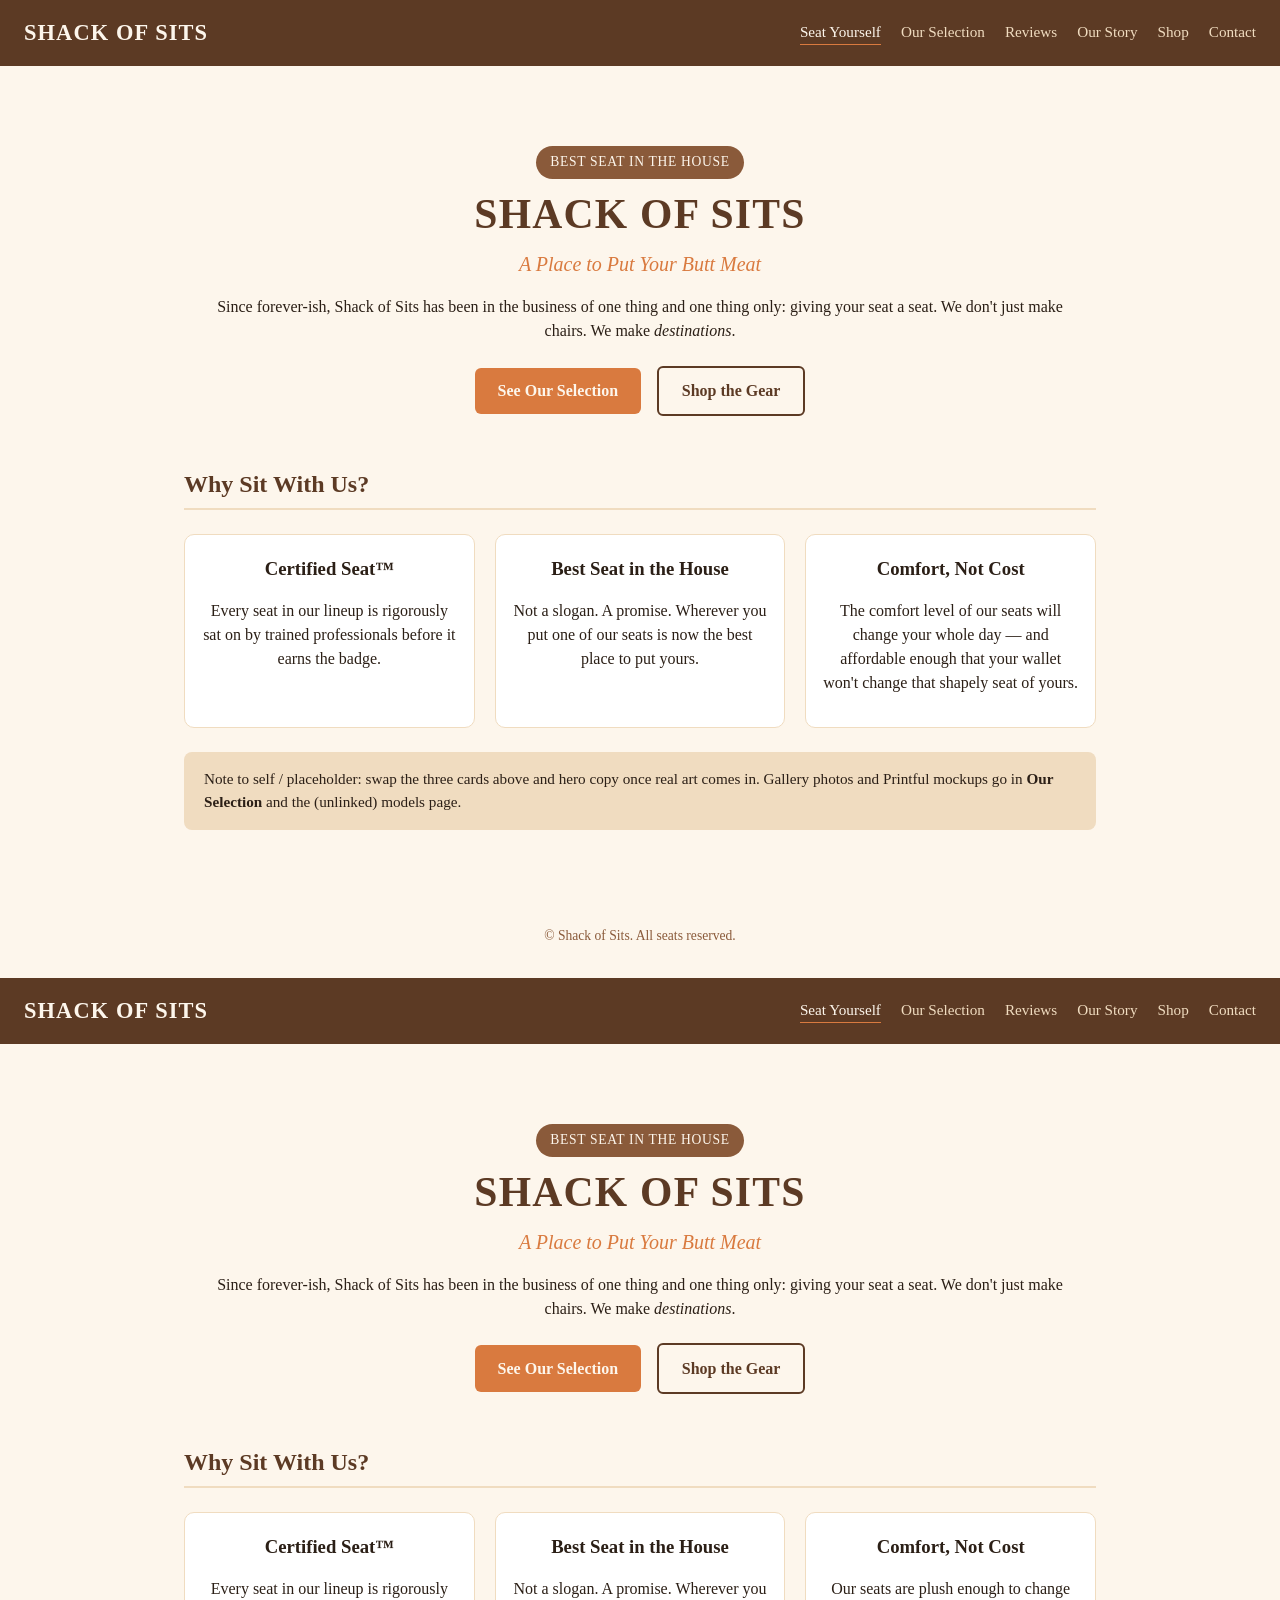
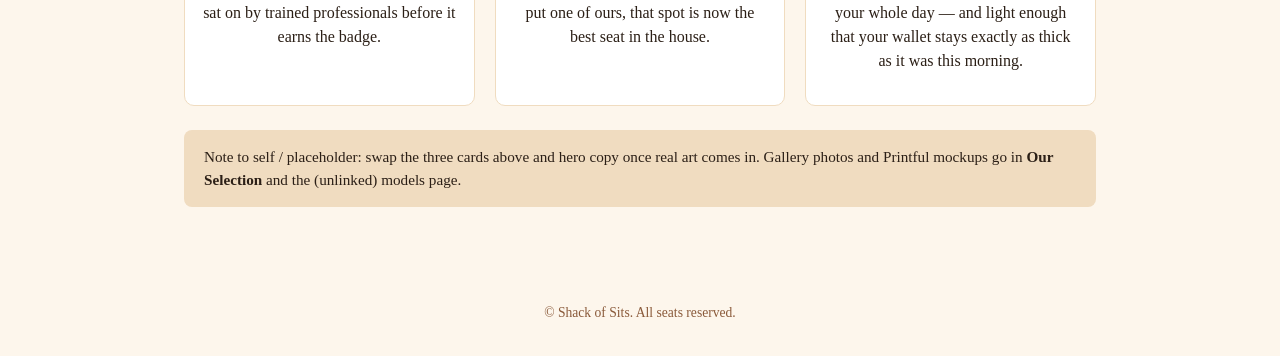
<file: index.html>
<!DOCTYPE html>
<html lang="en">
<head>
<meta charset="UTF-8">
<meta name="viewport" content="width=device-width, initial-scale=1.0">
<title>Shack of Sits</title>
<link rel="stylesheet" href="style.css">
</head>
<body>
<header class="site-header">
  <a class="brand" href="index.html">SHACK OF SITS</a>
  <nav class="site-nav">
    <a href="index.html" class="active">Seat Yourself</a>
    <a href="our-selection.html">Our Selection</a>
    <a href="reviews.html">Reviews</a>
    <a href="our-story.html">Our Story</a>
    <a href="shop.html">Shop</a>
    <a href="contact.html">Contact</a>
  </nav>
</header>

<main>
  <section class="hero">
    <span class="badge">Best Seat in the House</span>
    <h1>SHACK OF SITS</h1>
    <p class="tagline">A Place to Put Your Butt Meat</p>
    <p>
      Since forever-ish, Shack of Sits has been in the business of one thing and one thing only:
      giving your seat a seat. We don't just make chairs. We make <em>destinations</em>.
    </p>
    <div>
      <a class="btn" href="our-selection.html">See Our Selection</a>
      <a class="btn secondary" href="shop.html">Shop the Gear</a>
    </div>
  </section>

  <section>
    <h2>Why Sit With Us?</h2>
    <div class="grid">
      <div class="card">
        <h3>Certified Seat&trade;</h3>
        <p>Every seat in our lineup is rigorously sat on by trained professionals before it earns the badge.</p>
      </div>
      <div class="card">
        <h3>Best Seat in the House</h3>
        <p>Not a slogan. A promise. Wherever you put one of our seats is now the best place to put yours.</p>
      </div>
      <div class="card">
        <h3>Comfort, Not Cost</h3>
        <p>The comfort level of our seats will change your whole day &mdash; and affordable enough that your wallet won't change that shapely seat of yours.</p>
      </div>
    </div>
  </section>

  <section>
    <div class="note">
      Note to self / placeholder: swap the three cards above and hero copy once real art comes in.
      Gallery photos and Printful mockups go in <strong>Our Selection</strong> and the (unlinked) models page.
    </div>
  </section>
</main>

<footer>&copy; Shack of Sits. All seats reserved.</footer>
</body>
</html>
<!DOCTYPE html>
<html lang="en">
<head>
<meta charset="UTF-8">
<meta name="viewport" content="width=device-width, initial-scale=1.0">
<title>Shack of Sits</title>
<link rel="stylesheet" href="style.css">
</head>
<body>
<header class="site-header">
  <a class="brand" href="index.html">SHACK OF SITS</a>
  <nav class="site-nav">
    <a href="index.html" class="active">Seat Yourself</a>
    <a href="our-selection.html">Our Selection</a>
    <a href="reviews.html">Reviews</a>
    <a href="our-story.html">Our Story</a>
    <a href="shop.html">Shop</a>
    <a href="contact.html">Contact</a>
  </nav>
</header>

<main>
  <section class="hero">
    <span class="badge">Best Seat in the House</span>
    <h1>SHACK OF SITS</h1>
    <p class="tagline">A Place to Put Your Butt Meat</p>
    <p>
      Since forever-ish, Shack of Sits has been in the business of one thing and one thing only:
      giving your seat a seat. We don't just make chairs. We make <em>destinations</em>.
    </p>
    <div>
      <a class="btn" href="our-selection.html">See Our Selection</a>
      <a class="btn secondary" href="shop.html">Shop the Gear</a>
    </div>
  </section>

  <section>
    <h2>Why Sit With Us?</h2>
    <div class="grid">
      <div class="card">
        <h3>Certified Seat&trade;</h3>
        <p>Every seat in our lineup is rigorously sat on by trained professionals before it earns the badge.</p>
      </div>
      <div class="card">
        <h3>Best Seat in the House</h3>
        <p>Not a slogan. A promise. Wherever you put one of ours, that spot is now the best seat in the house.</p>
      </div>
      <div class="card">
        <h3>Comfort, Not Cost</h3>
        <p>Our seats are plush enough to change your whole day &mdash; and light enough that your wallet stays exactly as thick as it was this morning.</p>
      </div>
    </div>
  </section>

  <section>
    <div class="note">
      Note to self / placeholder: swap the three cards above and hero copy once real art comes in.
      Gallery photos and Printful mockups go in <strong>Our Selection</strong> and the (unlinked) models page.
    </div>
  </section>
</main>

<footer>&copy; Shack of Sits. All seats reserved.</footer>
</body>
</html>
</file>
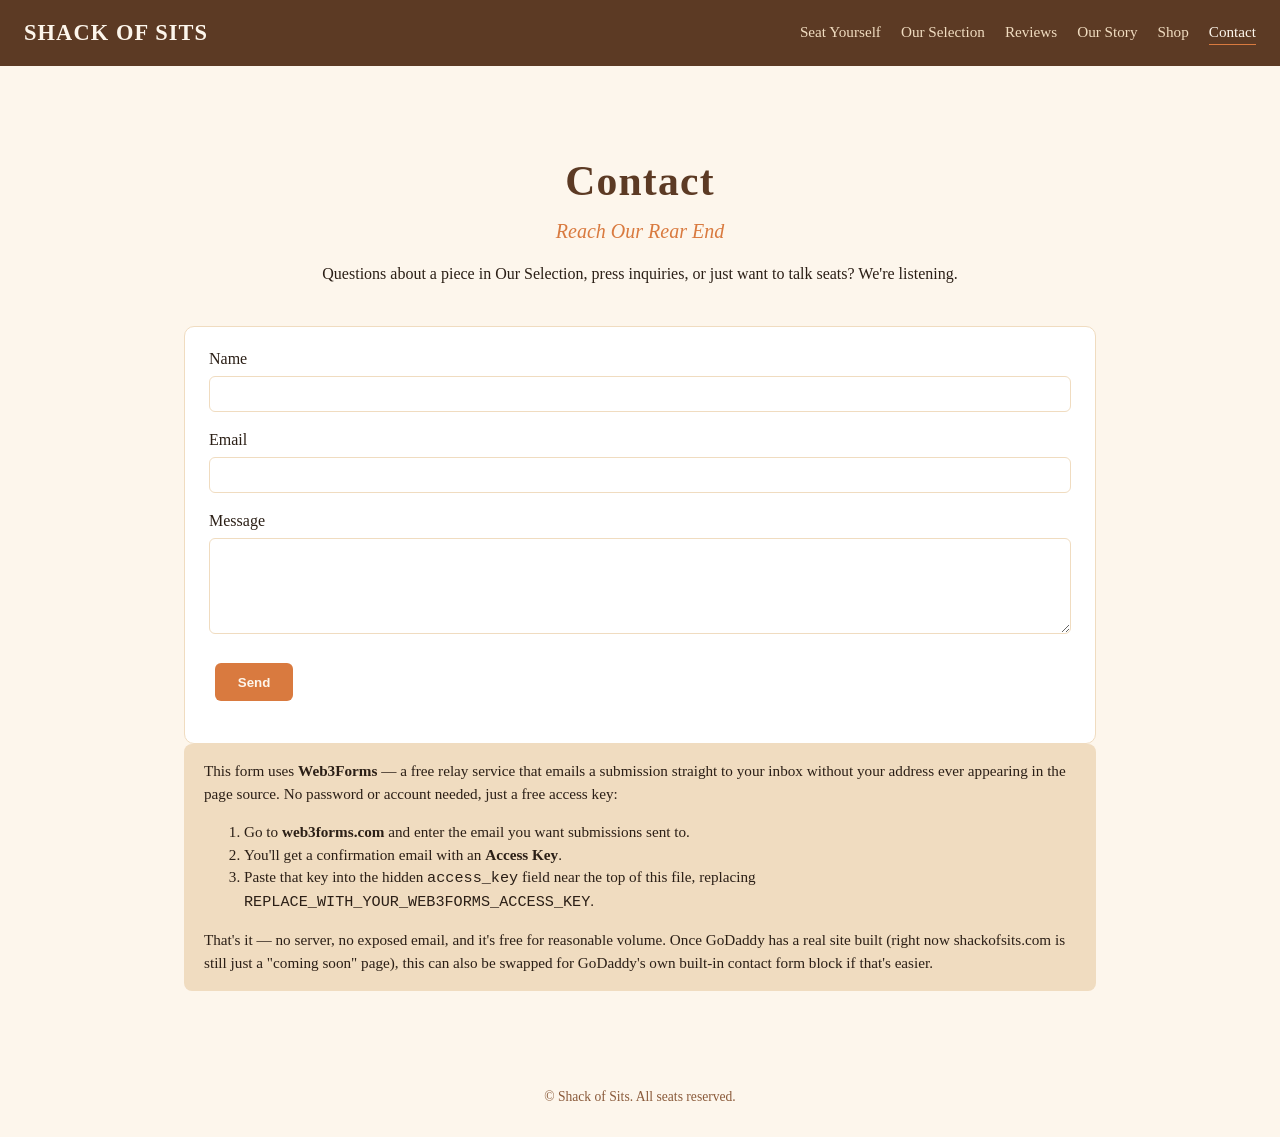
<file: contact.html>
<!DOCTYPE html>
<html lang="en">
<head>
<meta charset="UTF-8">
<meta name="viewport" content="width=device-width, initial-scale=1.0">
<title>Contact | Shack of Sits</title>
<link rel="stylesheet" href="style.css">
</head>
<body>
<header class="site-header">
  <a class="brand" href="index.html">SHACK OF SITS</a>
  <nav class="site-nav">
    <a href="index.html">Seat Yourself</a>
    <a href="our-selection.html">Our Selection</a>
    <a href="reviews.html">Reviews</a>
    <a href="our-story.html">Our Story</a>
    <a href="shop.html">Shop</a>
    <a href="contact.html" class="active">Contact</a>
  </nav>
</header>

<main>
  <section class="hero">
    <h1>Contact</h1>
    <p class="tagline">Reach Our Rear End</p>
    <p>Questions about a piece in Our Selection, press inquiries, or just want to talk seats? We're listening.</p>
  </section>

  <section>
    <form id="contact-form" class="cert-list" style="text-align:left;">
      <input type="hidden" name="access_key" value="REPLACE_WITH_YOUR_WEB3FORMS_ACCESS_KEY">
      <input type="checkbox" name="botcheck" style="display:none" tabindex="-1" autocomplete="off">

      <label for="name">Name</label><br>
      <input type="text" id="name" name="name" required
        style="width:100%;padding:.6rem;margin:.3rem 0 1rem;border:1px solid var(--tan);border-radius:6px;">

      <label for="email">Email</label><br>
      <input type="email" id="email" name="email" required
        style="width:100%;padding:.6rem;margin:.3rem 0 1rem;border:1px solid var(--tan);border-radius:6px;">

      <label for="message">Message</label><br>
      <textarea id="message" name="message" rows="5" required
        style="width:100%;padding:.6rem;margin:.3rem 0 1rem;border:1px solid var(--tan);border-radius:6px;"></textarea>

      <button type="submit" class="btn" style="border:none;cursor:pointer;">Send</button>
      <p id="form-status" style="margin-top:.75rem;"></p>
    </form>
  </section>

  <section>
    <div class="note">
      This form uses <strong>Web3Forms</strong> &mdash; a free relay service that emails a submission
      straight to your inbox without your address ever appearing in the page source. No password
      or account needed, just a free access key:
      <ol>
        <li>Go to <strong>web3forms.com</strong> and enter the email you want submissions sent to.</li>
        <li>You'll get a confirmation email with an <strong>Access Key</strong>.</li>
        <li>Paste that key into the hidden <code>access_key</code> field near the top of this file,
          replacing <code>REPLACE_WITH_YOUR_WEB3FORMS_ACCESS_KEY</code>.</li>
      </ol>
      That's it &mdash; no server, no exposed email, and it's free for reasonable volume.
      Once GoDaddy has a real site built (right now shackofsits.com is still just a "coming soon"
      page), this can also be swapped for GoDaddy's own built-in contact form block if that's easier.
    </div>
  </section>
</main>

<footer>&copy; Shack of Sits. All seats reserved.</footer>

<script>
document.getElementById('contact-form').addEventListener('submit', function (e) {
  e.preventDefault();
  const form = e.target;
  const status = document.getElementById('form-status');
  const data = Object.fromEntries(new FormData(form));
  status.textContent = 'Sending...';
  fetch('https://api.web3forms.com/submit', {
    method: 'POST',
    headers: { 'Content-Type': 'application/json', Accept: 'application/json' },
    body: JSON.stringify(data)
  })
    .then((r) => r.json())
    .then((r) => {
      if (r.success) {
        status.textContent = "Sent. We'll be in touch.";
        form.reset();
      } else {
        status.textContent = 'Something went wrong. Try again in a bit.';
      }
    })
    .catch(() => {
      status.textContent = 'Something went wrong. Try again in a bit.';
    });
});
</script>
</body>
</html>
</file>
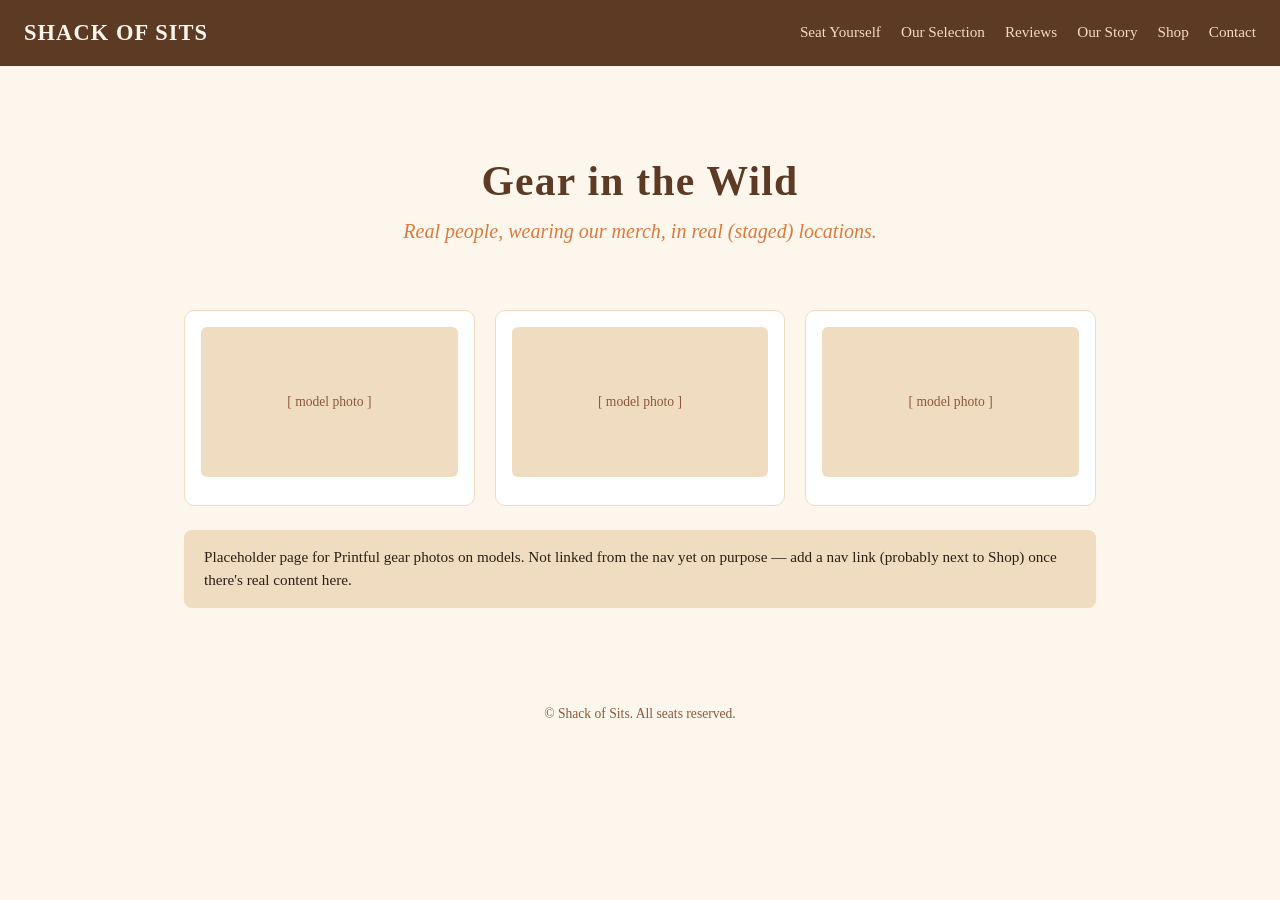
<file: models.html>
<!DOCTYPE html>
<html lang="en">
<head>
<meta charset="UTF-8">
<meta name="viewport" content="width=device-width, initial-scale=1.0">
<title>Models | Shack of Sits</title>
<link rel="stylesheet" href="style.css">
</head>
<body>
<!-- Intentionally not linked in the nav yet. Reachable only by direct URL until there's real content. -->
<header class="site-header">
  <a class="brand" href="index.html">SHACK OF SITS</a>
  <nav class="site-nav">
    <a href="index.html">Seat Yourself</a>
    <a href="our-selection.html">Our Selection</a>
    <a href="reviews.html">Reviews</a>
    <a href="our-story.html">Our Story</a>
    <a href="shop.html">Shop</a>
    <a href="contact.html">Contact</a>
  </nav>
</header>

<main>
  <section class="hero">
    <h1>Gear in the Wild</h1>
    <p class="tagline">Real people, wearing our merch, in real (staged) locations.</p>
  </section>

  <section>
    <div class="grid">
      <div class="card"><div class="placeholder-img">[ model photo ]</div></div>
      <div class="card"><div class="placeholder-img">[ model photo ]</div></div>
      <div class="card"><div class="placeholder-img">[ model photo ]</div></div>
    </div>
  </section>

  <section>
    <div class="note">
      Placeholder page for Printful gear photos on models. Not linked from the nav yet on purpose &mdash;
      add a nav link (probably next to Shop) once there's real content here.
    </div>
  </section>
</main>

<footer>&copy; Shack of Sits. All seats reserved.</footer>
</body>
</html>
</file>
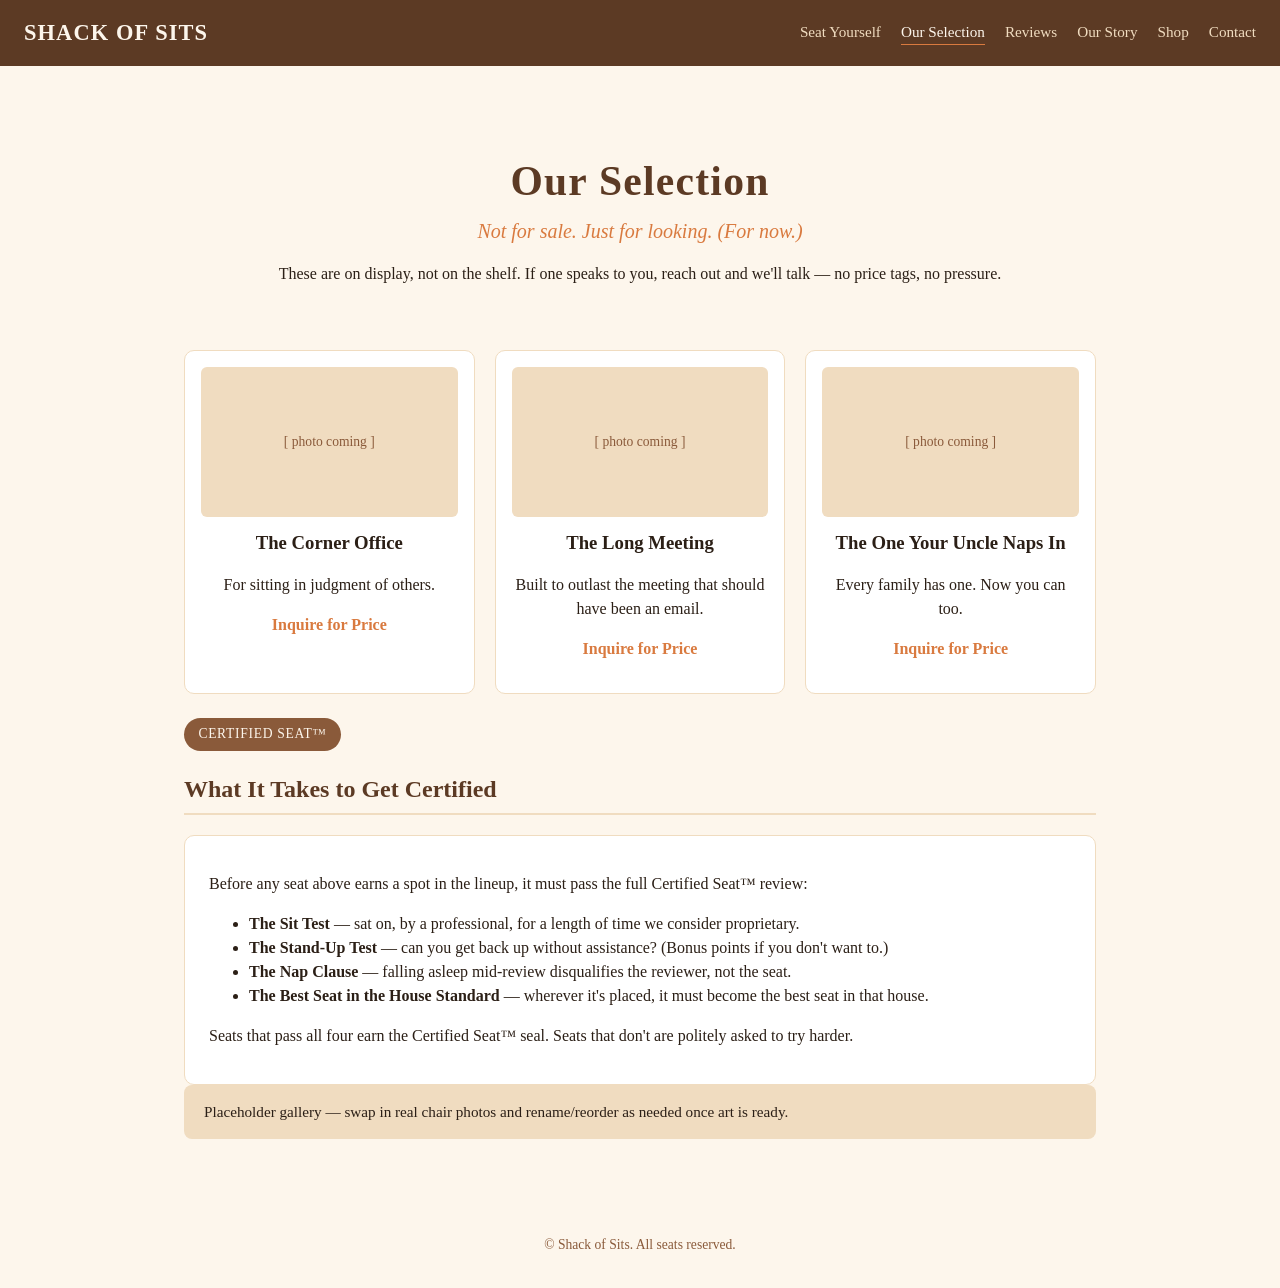
<file: our-selection.html>
<!DOCTYPE html>
<html lang="en">
<head>
<meta charset="UTF-8">
<meta name="viewport" content="width=device-width, initial-scale=1.0">
<title>Our Selection | Shack of Sits</title>
<link rel="stylesheet" href="style.css">
</head>
<body>
<header class="site-header">
  <a class="brand" href="index.html">SHACK OF SITS</a>
  <nav class="site-nav">
    <a href="index.html">Seat Yourself</a>
    <a href="our-selection.html" class="active">Our Selection</a>
    <a href="reviews.html">Reviews</a>
    <a href="our-story.html">Our Story</a>
    <a href="shop.html">Shop</a>
    <a href="contact.html">Contact</a>
  </nav>
</header>

<main>
  <section class="hero">
    <h1>Our Selection</h1>
    <p class="tagline">Not for sale. Just for looking. (For now.)</p>
    <p>These are on display, not on the shelf. If one speaks to you, reach out and we'll talk &mdash; no price tags, no pressure.</p>
  </section>

  <section>
    <div class="grid">
      <div class="card">
        <div class="placeholder-img">[ photo coming ]</div>
        <h3>The Corner Office</h3>
        <p>For sitting in judgment of others.</p>
        <p class="price">Inquire for Price</p>
      </div>
      <div class="card">
        <div class="placeholder-img">[ photo coming ]</div>
        <h3>The Long Meeting</h3>
        <p>Built to outlast the meeting that should have been an email.</p>
        <p class="price">Inquire for Price</p>
      </div>
      <div class="card">
        <div class="placeholder-img">[ photo coming ]</div>
        <h3>The One Your Uncle Naps In</h3>
        <p>Every family has one. Now you can too.</p>
        <p class="price">Inquire for Price</p>
      </div>
    </div>
  </section>

  <section>
    <span class="badge">Certified Seat&trade;</span>
    <h2>What It Takes to Get Certified</h2>
    <div class="cert-list">
      <p>Before any seat above earns a spot in the lineup, it must pass the full Certified Seat&trade; review:</p>
      <ul>
        <li><strong>The Sit Test</strong> &mdash; sat on, by a professional, for a length of time we consider proprietary.</li>
        <li><strong>The Stand-Up Test</strong> &mdash; can you get back up without assistance? (Bonus points if you don't want to.)</li>
        <li><strong>The Nap Clause</strong> &mdash; falling asleep mid-review disqualifies the reviewer, not the seat.</li>
        <li><strong>The Best Seat in the House Standard</strong> &mdash; wherever it's placed, it must become the best seat in that house.</li>
      </ul>
      <p>Seats that pass all four earn the Certified Seat&trade; seal. Seats that don't are politely asked to try harder.</p>
    </div>
  </section>

  <section>
    <div class="note">
      Placeholder gallery &mdash; swap in real chair photos and rename/reorder as needed once art is ready.
    </div>
  </section>
</main>

<footer>&copy; Shack of Sits. All seats reserved.</footer>
</body>
</html>
</file>
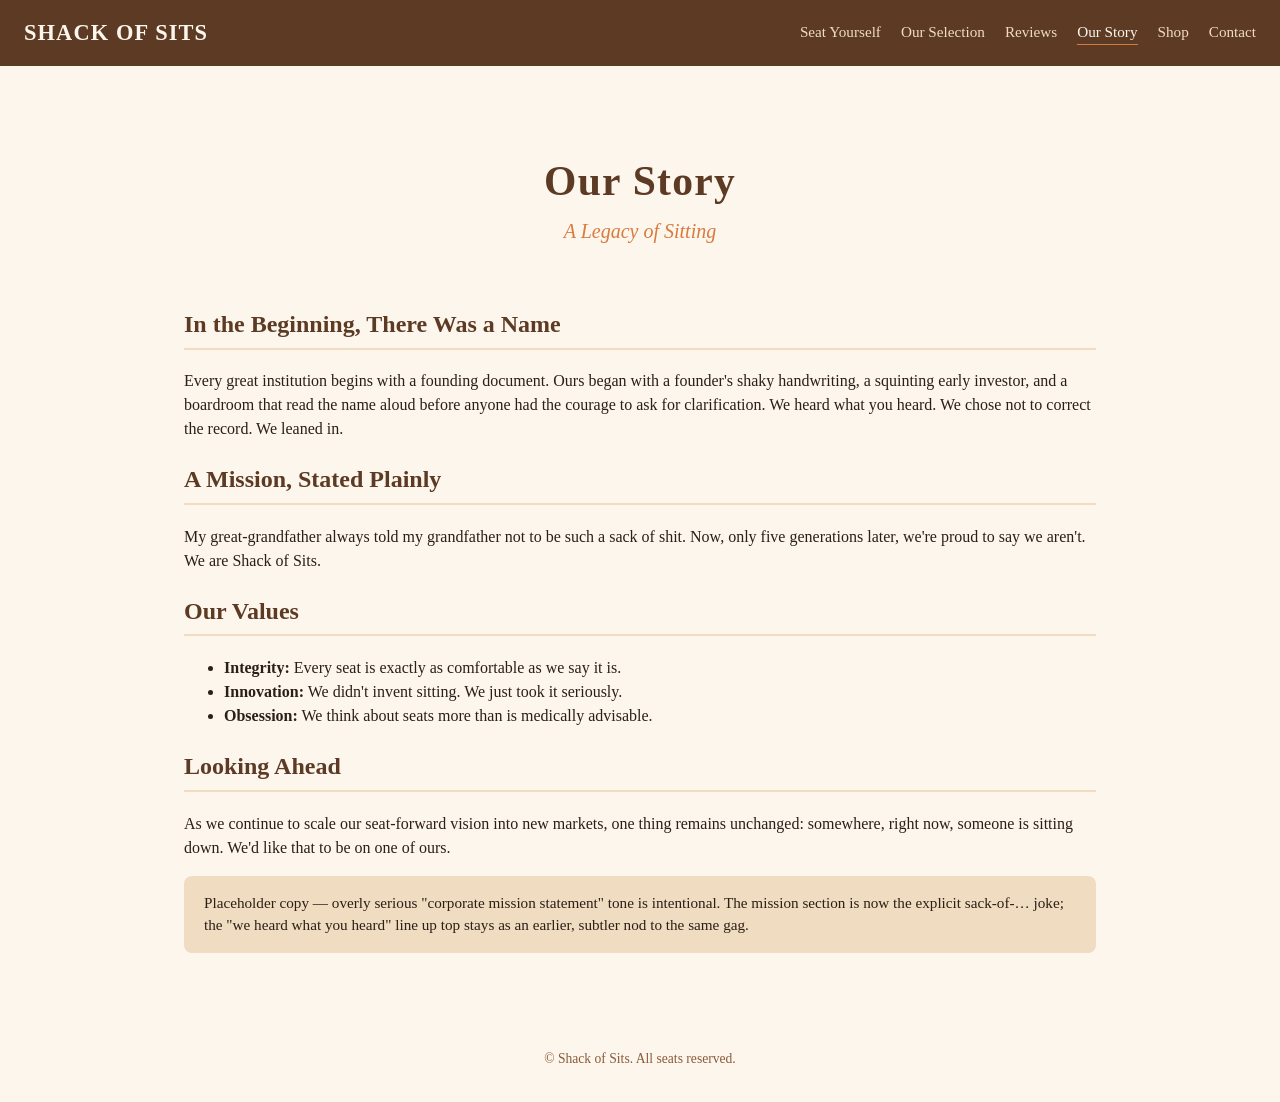
<file: our-story.html>
<!DOCTYPE html>
<html lang="en">
<head>
<meta charset="UTF-8">
<meta name="viewport" content="width=device-width, initial-scale=1.0">
<title>Our Story | Shack of Sits</title>
<link rel="stylesheet" href="style.css">
</head>
<body>
<header class="site-header">
  <a class="brand" href="index.html">SHACK OF SITS</a>
  <nav class="site-nav">
    <a href="index.html">Seat Yourself</a>
    <a href="our-selection.html">Our Selection</a>
    <a href="reviews.html">Reviews</a>
    <a href="our-story.html" class="active">Our Story</a>
    <a href="shop.html">Shop</a>
    <a href="contact.html">Contact</a>
  </nav>
</header>

<main>
  <section class="hero">
    <h1>Our Story</h1>
    <p class="tagline">A Legacy of Sitting</p>
  </section>

  <section>
    <h2>In the Beginning, There Was a Name</h2>
    <p>
      Every great institution begins with a founding document. Ours began with a founder's
      shaky handwriting, a squinting early investor, and a boardroom that read the name aloud
      before anyone had the courage to ask for clarification. We heard what you heard. We
      chose not to correct the record. We leaned in.
    </p>

    <h2>A Mission, Stated Plainly</h2>
    <p>
      My great-grandfather always told my grandfather not to be such a sack of shit. Now, only
      five generations later, we're proud to say we aren't. We are Shack of Sits.
    </p>

    <h2>Our Values</h2>
    <ul>
      <li><strong>Integrity:</strong> Every seat is exactly as comfortable as we say it is.</li>
      <li><strong>Innovation:</strong> We didn't invent sitting. We just took it seriously.</li>
      <li><strong>Obsession:</strong> We think about seats more than is medically advisable.</li>
    </ul>

    <h2>Looking Ahead</h2>
    <p>
      As we continue to scale our seat-forward vision into new markets, one thing remains
      unchanged: somewhere, right now, someone is sitting down. We'd like that to be on one
      of ours.
    </p>
  </section>

  <section>
    <div class="note">
      Placeholder copy &mdash; overly serious "corporate mission statement" tone is intentional.
      The mission section is now the explicit sack-of-&hellip; joke; the "we heard what you heard"
      line up top stays as an earlier, subtler nod to the same gag.
    </div>
  </section>
</main>

<footer>&copy; Shack of Sits. All seats reserved.</footer>
</body>
</html>
</file>
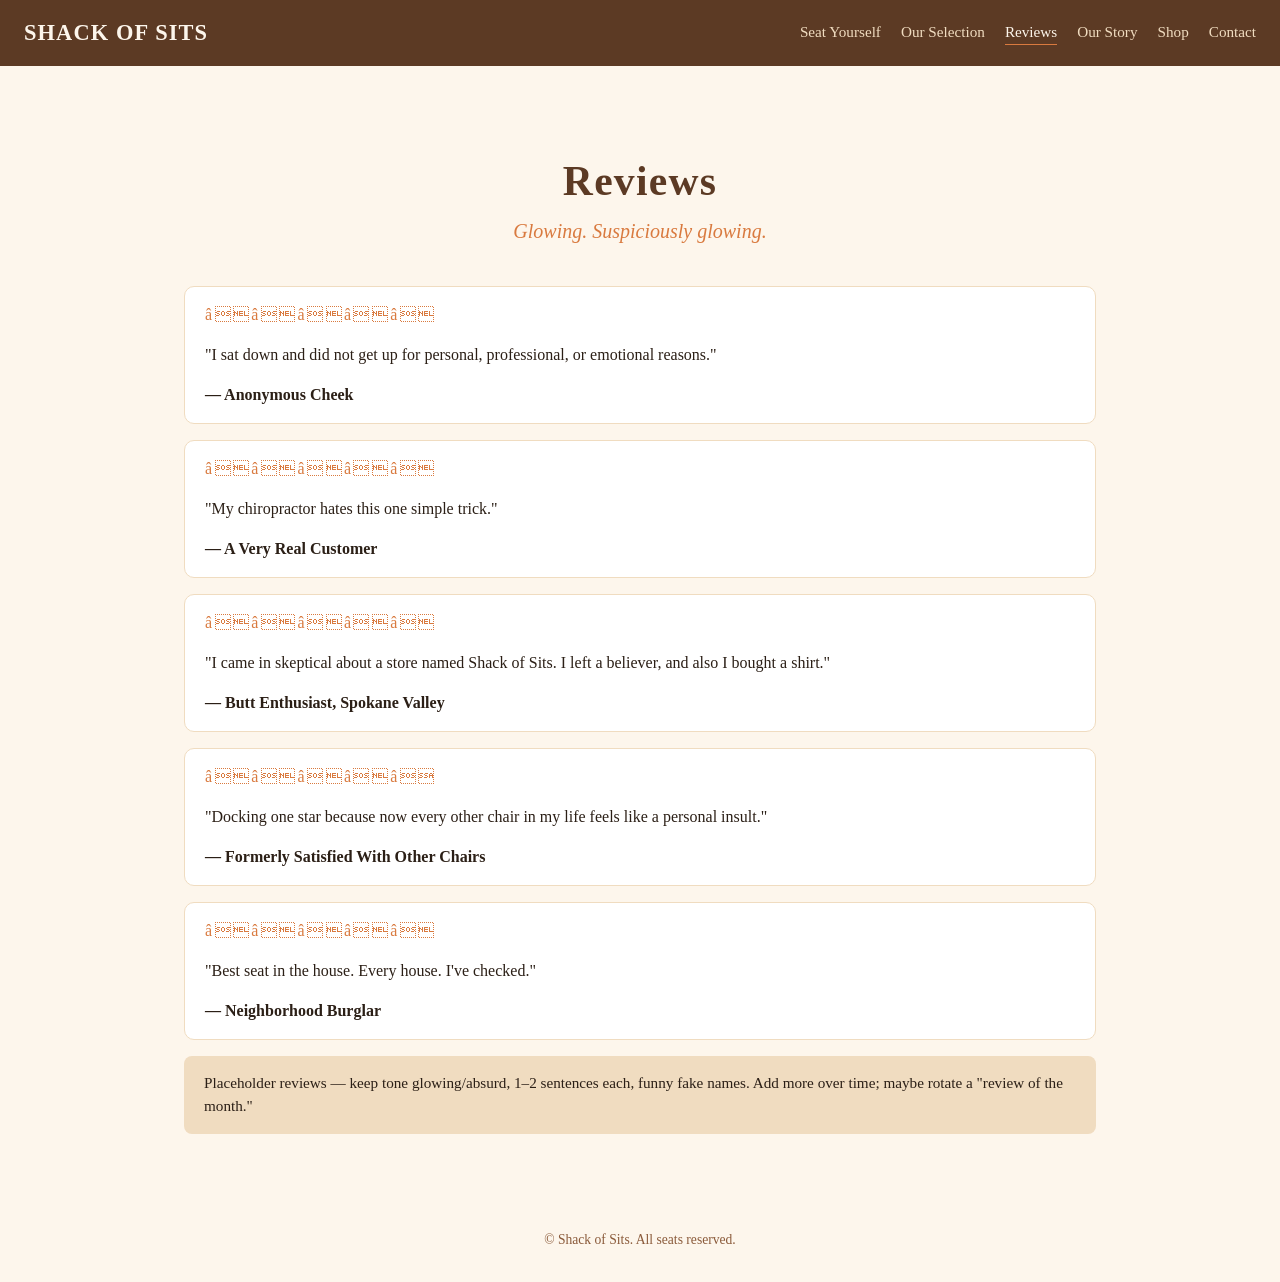
<file: reviews.html>
<!DOCTYPE html>
<html lang="en">
<head>
<meta charset="UTF-8">
<meta name="viewport" content="width=device-width, initial-scale=1.0">
<title>Reviews | Shack of Sits</title>
<link rel="stylesheet" href="style.css">
</head>
<body>
<header class="site-header">
  <a class="brand" href="index.html">SHACK OF SITS</a>
  <nav class="site-nav">
    <a href="index.html">Seat Yourself</a>
    <a href="our-selection.html">Our Selection</a>
    <a href="reviews.html" class="active">Reviews</a>
    <a href="our-story.html">Our Story</a>
    <a href="shop.html">Shop</a>
    <a href="contact.html">Contact</a>
  </nav>
</header>

<main>
  <section class="hero">
    <h1>Reviews</h1>
    <p class="tagline">Glowing. Suspiciously glowing.</p>
  </section>

  <section>
    <div class="review">
      <div class="stars">âââââ</div>
      <p>"I sat down and did not get up for personal, professional, or emotional reasons."</p>
      <div class="author">&mdash; Anonymous Cheek</div>
    </div>

    <div class="review">
      <div class="stars">âââââ</div>
      <p>"My chiropractor hates this one simple trick."</p>
      <div class="author">&mdash; A Very Real Customer</div>
    </div>

    <div class="review">
      <div class="stars">âââââ</div>
      <p>"I came in skeptical about a store named Shack of Sits. I left a believer, and also I bought a shirt."</p>
      <div class="author">&mdash; Butt Enthusiast, Spokane Valley</div>
    </div>

    <div class="review">
      <div class="stars">âââââ</div>
      <p>"Docking one star because now every other chair in my life feels like a personal insult."</p>
      <div class="author">&mdash; Formerly Satisfied With Other Chairs</div>
    </div>

    <div class="review">
      <div class="stars">âââââ</div>
      <p>"Best seat in the house. Every house. I've checked."</p>
      <div class="author">&mdash; Neighborhood Burglar</div>
    </div>
  </section>

  <section>
    <div class="note">
      Placeholder reviews &mdash; keep tone glowing/absurd, 1&ndash;2 sentences each, funny fake names.
      Add more over time; maybe rotate a "review of the month."
    </div>
  </section>
</main>

<footer>&copy; Shack of Sits. All seats reserved.</footer>
</body>
</html>
</file>
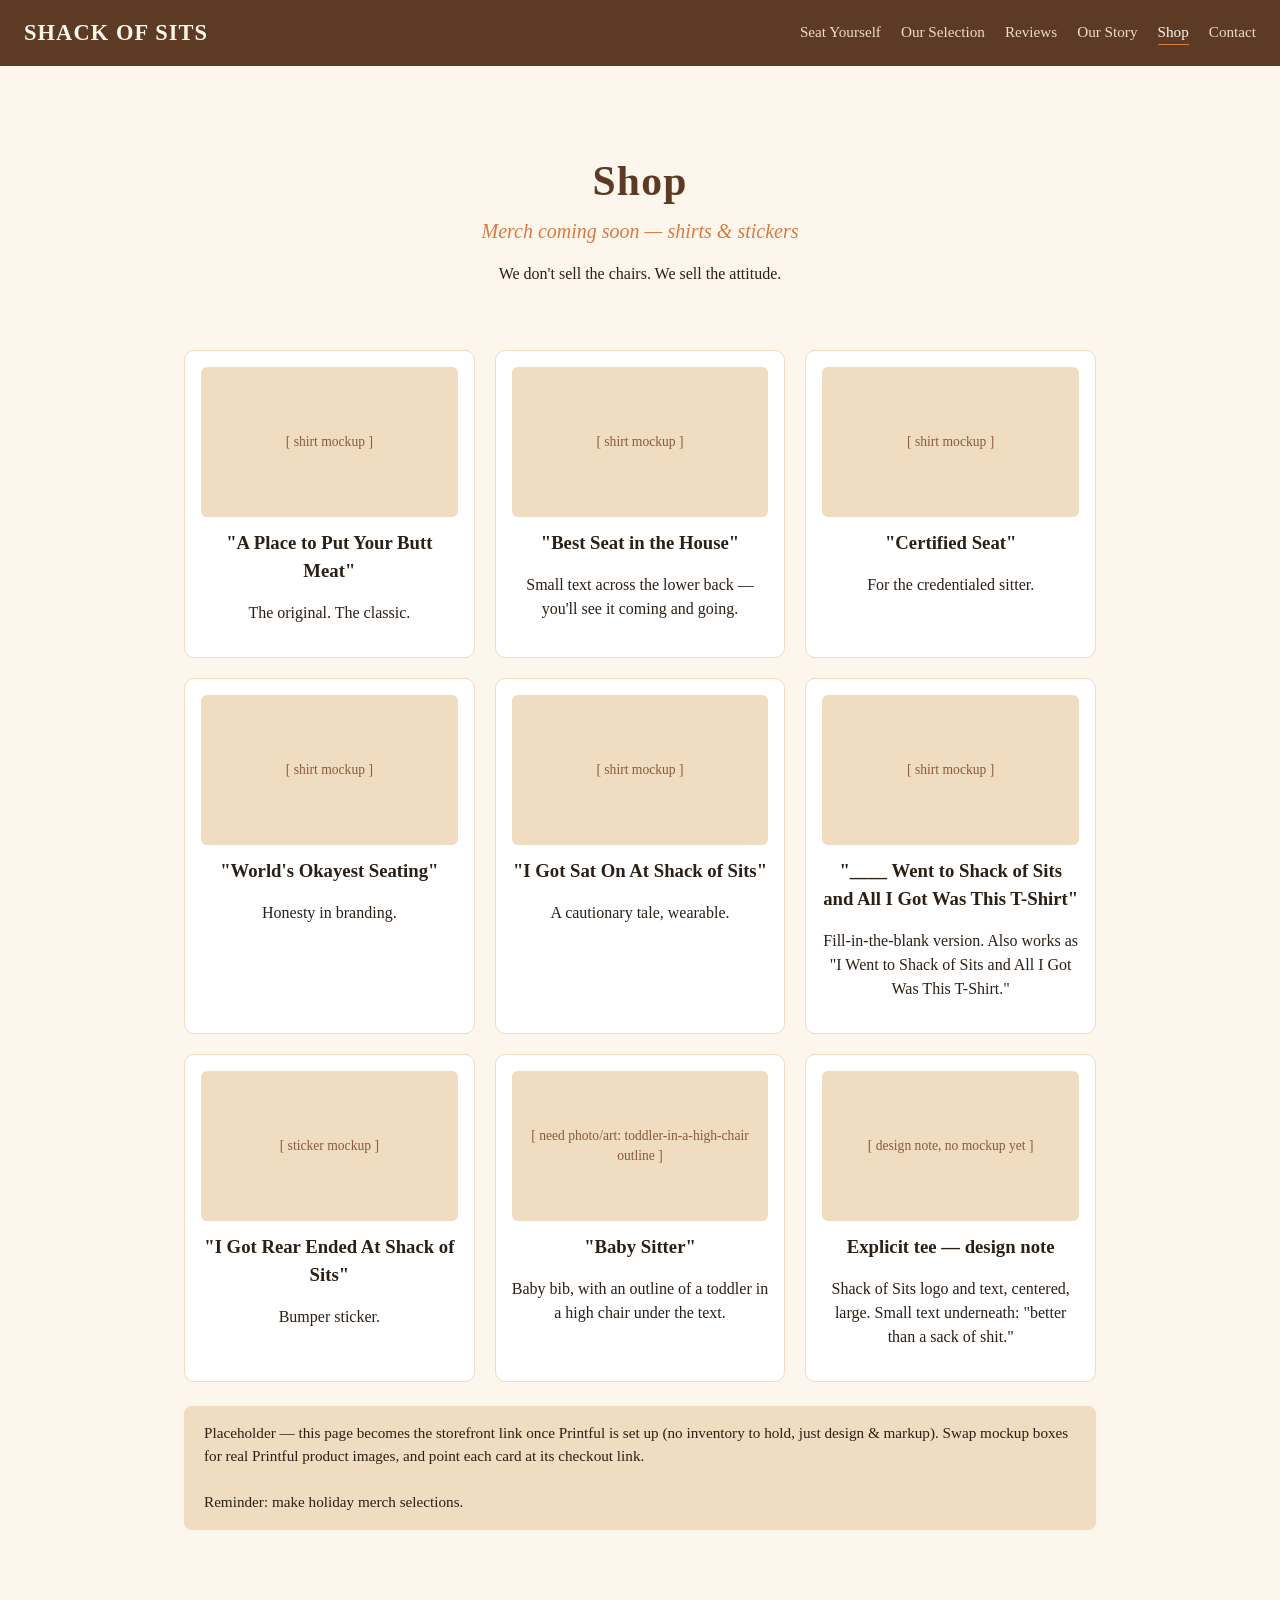
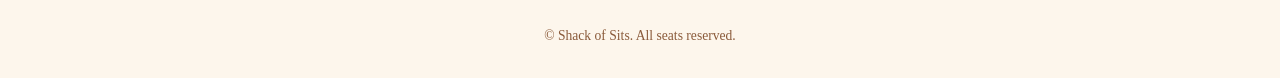
<file: shop.html>
<!DOCTYPE html>
<html lang="en">
<head>
<meta charset="UTF-8">
<meta name="viewport" content="width=device-width, initial-scale=1.0">
<title>Shop | Shack of Sits</title>
<link rel="stylesheet" href="style.css">
</head>
<body>
<header class="site-header">
  <a class="brand" href="index.html">SHACK OF SITS</a>
  <nav class="site-nav">
    <a href="index.html">Seat Yourself</a>
    <a href="our-selection.html">Our Selection</a>
    <a href="reviews.html">Reviews</a>
    <a href="our-story.html">Our Story</a>
    <a href="shop.html" class="active">Shop</a>
    <a href="contact.html">Contact</a>
  </nav>
</header>

<main>
  <section class="hero">
    <h1>Shop</h1>
    <p class="tagline">Merch coming soon &mdash; shirts &amp; stickers</p>
    <p>We don't sell the chairs. We sell the attitude.</p>
  </section>

  <section>
    <div class="grid">
      <div class="card">
        <div class="placeholder-img">[ shirt mockup ]</div>
        <h3>"A Place to Put Your Butt Meat"</h3>
        <p>The original. The classic.</p>
      </div>
      <div class="card">
        <div class="placeholder-img">[ shirt mockup ]</div>
        <h3>"Best Seat in the House"</h3>
        <p>Small text across the lower back &mdash; you'll see it coming and going.</p>
      </div>
      <div class="card">
        <div class="placeholder-img">[ shirt mockup ]</div>
        <h3>"Certified Seat"</h3>
        <p>For the credentialed sitter.</p>
      </div>
      <div class="card">
        <div class="placeholder-img">[ shirt mockup ]</div>
        <h3>"World's Okayest Seating"</h3>
        <p>Honesty in branding.</p>
      </div>
      <div class="card">
        <div class="placeholder-img">[ shirt mockup ]</div>
        <h3>"I Got Sat On At Shack of Sits"</h3>
        <p>A cautionary tale, wearable.</p>
      </div>
      <div class="card">
        <div class="placeholder-img">[ shirt mockup ]</div>
        <h3>"____ Went to Shack of Sits and All I Got Was This T-Shirt"</h3>
        <p>Fill-in-the-blank version. Also works as "I Went to Shack of Sits and All I Got Was This T-Shirt."</p>
      </div>
      <div class="card">
        <div class="placeholder-img">[ sticker mockup ]</div>
        <h3>"I Got Rear Ended At Shack of Sits"</h3>
        <p>Bumper sticker.</p>
      </div>
      <div class="card">
        <div class="placeholder-img">[ need photo/art: toddler-in-a-high-chair outline ]</div>
        <h3>"Baby Sitter"</h3>
        <p>Baby bib, with an outline of a toddler in a high chair under the text.</p>
      </div>
      <div class="card">
        <div class="placeholder-img">[ design note, no mockup yet ]</div>
        <h3>Explicit tee &mdash; design note</h3>
        <p>Shack of Sits logo and text, centered, large. Small text underneath: "better than a sack of shit."</p>
      </div>
    </div>
  </section>

  <section>
    <div class="note">
      Placeholder &mdash; this page becomes the storefront link once Printful is set up
      (no inventory to hold, just design &amp; markup). Swap mockup boxes for real Printful
      product images, and point each card at its checkout link.
      <br><br>
      Reminder: make holiday merch selections.
    </div>
  </section>
</main>

<footer>&copy; Shack of Sits. All seats reserved.</footer>
</body>
</html>
</file>
<file: style.css>
:root{
  --wood:#8a5a3a;
  --wood-dark:#5c3a24;
  --cream:#fdf6ec;
  --tan:#f0dcc0;
  --ink:#2b1f16;
  --accent:#d97a3f;
}
*{box-sizing:border-box;}
body{
  margin:0;
  font-family:'Georgia', 'Times New Roman', serif;
  background:var(--cream);
  color:var(--ink);
  line-height:1.5;
}
header.site-header{
  background:var(--wood-dark);
  color:var(--cream);
  padding:1rem 1.5rem;
  display:flex;
  align-items:center;
  justify-content:space-between;
  flex-wrap:wrap;
  gap:.75rem;
}
header.site-header .brand{
  font-size:1.4rem;
  font-weight:bold;
  letter-spacing:.05em;
  text-decoration:none;
  color:var(--cream);
}
nav.site-nav{
  display:flex;
  gap:1.25rem;
  flex-wrap:wrap;
  font-size:.95rem;
}
nav.site-nav a{
  color:var(--tan);
  text-decoration:none;
  border-bottom:1px solid transparent;
}
nav.site-nav a:hover,
nav.site-nav a.active{
  color:var(--cream);
  border-bottom:1px solid var(--accent);
}
main{
  max-width:960px;
  margin:0 auto;
  padding:2.5rem 1.5rem 4rem;
}
.hero{
  text-align:center;
  padding:2.5rem 1rem 1.5rem;
}
.hero h1{
  font-size:2.6rem;
  margin:.25rem 0;
  letter-spacing:.03em;
  color:var(--wood-dark);
}
.hero .tagline{
  font-size:1.25rem;
  font-style:italic;
  color:var(--accent);
  margin:.25rem 0 1rem;
}
.badge{
  display:inline-block;
  background:var(--wood);
  color:var(--cream);
  padding:.4rem .9rem;
  border-radius:999px;
  font-size:.85rem;
  letter-spacing:.05em;
  text-transform:uppercase;
}
.btn{
  display:inline-block;
  background:var(--accent);
  color:var(--cream);
  padding:.7rem 1.4rem;
  border-radius:6px;
  text-decoration:none;
  font-weight:bold;
  margin:.4rem;
}
.btn.secondary{
  background:transparent;
  color:var(--wood-dark);
  border:2px solid var(--wood-dark);
}
h2{
  color:var(--wood-dark);
  border-bottom:2px solid var(--tan);
  padding-bottom:.35rem;
}
.grid{
  display:grid;
  grid-template-columns:repeat(auto-fit,minmax(220px,1fr));
  gap:1.25rem;
  margin:1.5rem 0;
}
.card{
  background:#fff;
  border:1px solid var(--tan);
  border-radius:10px;
  padding:1rem;
  text-align:center;
}
.card .placeholder-img{
  background:var(--tan);
  height:150px;
  border-radius:6px;
  display:flex;
  align-items:center;
  justify-content:center;
  color:var(--wood);
  font-size:.85rem;
  margin-bottom:.75rem;
}
.card h3{margin:.25rem 0;}
.card .price{
  font-weight:bold;
  color:var(--accent);
}
.review{
  background:#fff;
  border:1px solid var(--tan);
  border-radius:10px;
  padding:1rem 1.25rem;
  margin-bottom:1rem;
}
.review .stars{color:var(--accent);letter-spacing:.15em;}
.review .author{font-weight:bold;margin-top:.4rem;}
.cert-list{
  background:#fff;
  border:1px solid var(--tan);
  border-radius:10px;
  padding:1.25rem 1.5rem;
}
.note{
  background:var(--tan);
  border-radius:8px;
  padding:1rem 1.25rem;
  font-size:.95rem;
}
footer{
  text-align:center;
  padding:2rem 1rem;
  color:var(--wood);
  font-size:.85rem;
}
</file>
